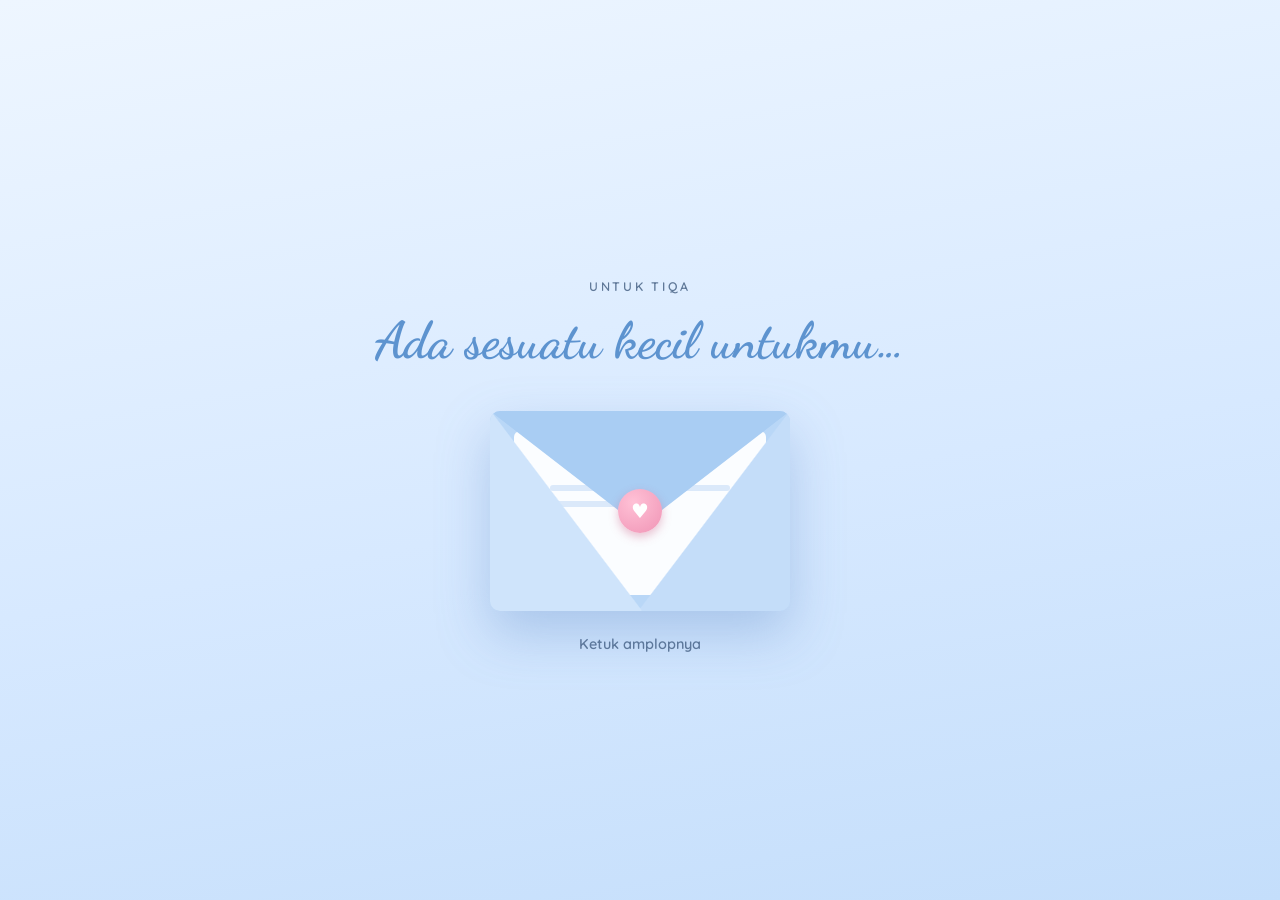
<file: index.html>
<!doctype html>
<html lang="id">
<head>
  <meta charset="utf-8">
  <meta name="viewport" content="width=device-width, initial-scale=1, viewport-fit=cover">
  <meta name="theme-color" content="#dcecff">
  <title>Selamat Ulang Tahun 💙</title>
  <meta name="description" content="Sebuah kejutan kecil untukmu.">
  <link rel="icon" href="data:image/svg+xml,<svg xmlns='http://www.w3.org/2000/svg' viewBox='0 0 100 100'><text y='.9em' font-size='90'>💙</text></svg>">
  <link rel="preconnect" href="https://fonts.googleapis.com">
  <link rel="preconnect" href="https://fonts.gstatic.com" crossorigin>
  <link href="https://fonts.googleapis.com/css2?family=Dancing+Script:wght@600;700&family=Quicksand:wght@400;500;600;700&display=swap" rel="stylesheet">
  <link rel="stylesheet" href="style.css?v=3">
</head>
<body>
  <!-- latar: gelembung & hati melayang -->
  <div class="sky" aria-hidden="true"></div>
  <canvas id="confetti" aria-hidden="true"></canvas>

  <button id="musicBtn" class="music-btn" aria-label="Musik" hidden>
    <span class="note">♪</span>
  </button>
  <audio id="bgm" loop preload="auto"></audio>

  <main>
    <!-- 1. AMPLOP -->
    <section class="scene active" id="s-envelope">
      <p class="eyebrow">untuk <span data-nama></span></p>
      <h1 class="script" id="pembuka"></h1>
      <button class="envelope" id="envelope" aria-label="Buka amplop">
        <span class="env-back"></span>
        <span class="env-letter"><span class="env-letter-line"></span><span class="env-letter-line short"></span></span>
        <span class="env-front"></span>
        <span class="env-flap"></span>
        <span class="env-seal">♥</span>
      </button>
      <p class="hint pulse">Ketuk amplopnya</p>
    </section>

    <!-- 2. SURAT -->
    <section class="scene" id="s-letter">
      <article class="paper">
        <div id="letterBody"></div>
        <p class="sign">from..,<br><span class="script" data-dari></span></p>
      </article>
      <button class="btn" data-next="s-wish">Lanjut ›</button>
    </section>

    <!-- 3. MAKE A WISH -->
    <section class="scene" id="s-wish">
      <h2 class="script" id="wishJudul"></h2>
      <p class="sub" id="wishPetunjuk"></p>
      <div class="hold-wrap">
        <svg class="ring" viewBox="0 0 120 120" aria-hidden="true">
          <circle class="ring-bg" cx="60" cy="60" r="54"/>
          <circle class="ring-fg" id="ringFg" cx="60" cy="60" r="54"/>
        </svg>
        <button class="hold-btn" id="holdBtn" aria-label="Tahan untuk make a wish">
          <span class="hold-star">✦</span>
          <span class="hold-label" id="holdLabel">Tahan</span>
        </button>
      </div>
      <p class="wish-done" id="wishDone" hidden></p>
      <button class="btn" data-next="s-cake" id="wishNext" hidden>Sekarang tiup lilinnya ›</button>
    </section>

    <!-- 4. KUE -->
    <section class="scene" id="s-cake">
      <h2 class="script">Tiup lilinnya!</h2>
      <p class="sub" id="cakeHint">Tiup ke arah mikrofon, atau ketuk tiap lilin.</p>
      <div class="cake" id="cake">
        <div class="candles" id="candles"></div>
        <div class="tier tier-top"><span class="drip"></span></div>
        <div class="tier tier-bottom"><span class="drip"></span><span class="sprinkles"></span></div>
        <div class="plate"></div>
      </div>
      <div class="cake-actions">
        <button class="btn ghost" id="micBtn">🎤 Tiup pakai mic</button>
      </div>
      <div class="hbd" id="hbd" hidden>
        <h1 class="script big">Happy Birthday<br><span data-nama></span>!</h1>
        <p class="age" id="ageLine" hidden></p>
        <button class="btn" data-next="s-gallery">Lihat kenangan ›</button>
      </div>
    </section>

    <!-- 5. GALERI -->
    <section class="scene" id="s-gallery">
      <h2 class="script">Kenangan</h2>
      <div class="gallery" id="gallery">
        <div class="track" id="track"></div>
      </div>
      <div class="dots" id="dots"></div>
      <button class="btn" data-next="s-end">Satu lagi ›</button>
    </section>

    <!-- 6. PENUTUP -->
    <section class="scene" id="s-end">
      <div class="big-heart" aria-hidden="true">💙</div>
      <p class="closing" id="penutup"></p>
      <p class="sign"><span class="script" data-dari></span></p>
      <button class="btn ghost" id="replay">↺ Ulangi dari awal</button>
    </section>
  </main>

  <script src="config.js?v=3"></script>
  <script src="script.js?v=4"></script>
</body>
</html>
</file>
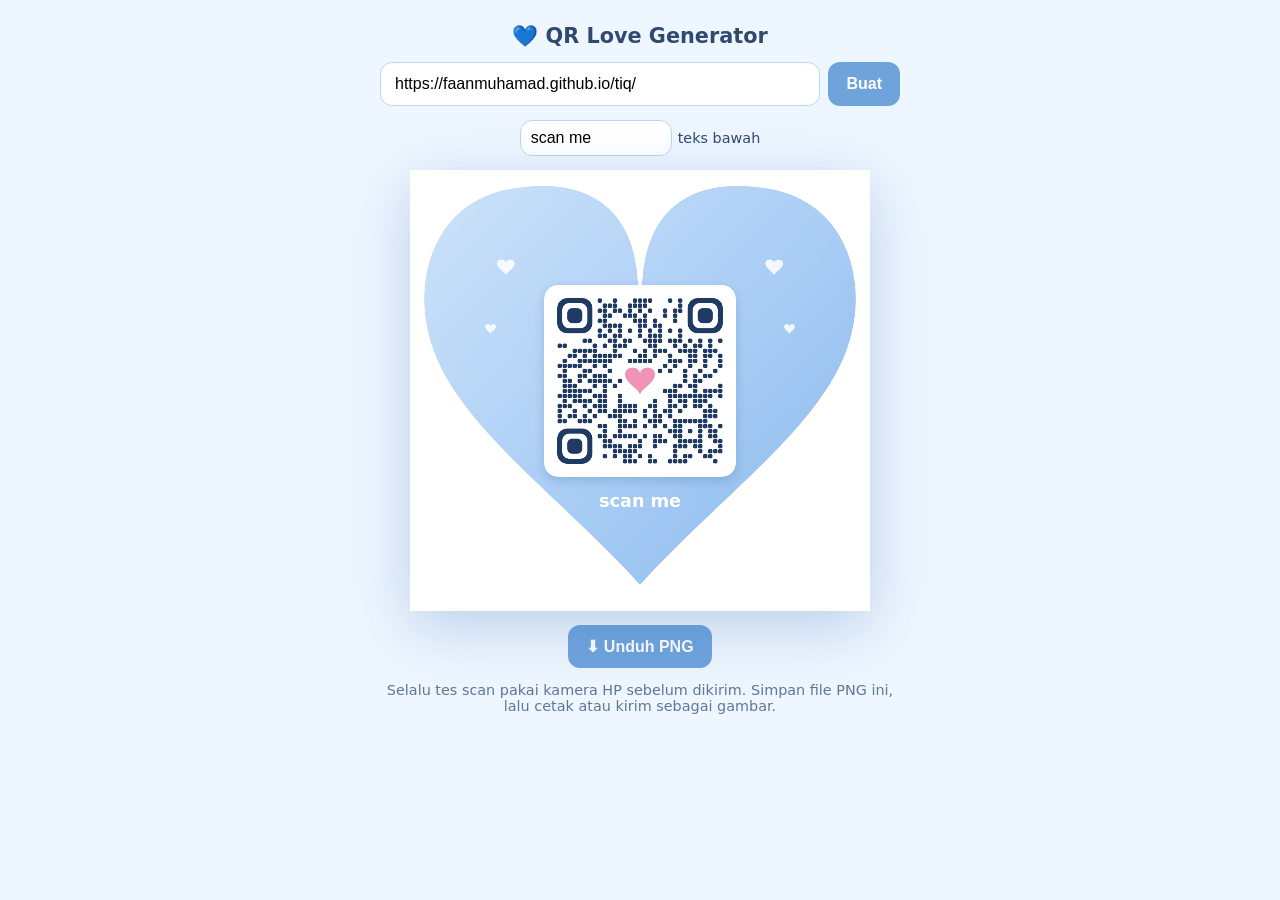
<file: qr-love.html>
<!doctype html>
<html lang="id">
<head>
<meta charset="utf-8">
<meta name="viewport" content="width=device-width, initial-scale=1">
<meta name="robots" content="noindex">
<title>QR Love Generator</title>
<style>
  body{margin:0;font-family:system-ui,"Segoe UI",sans-serif;background:#eef6ff;color:#2f4a6d;display:flex;flex-direction:column;align-items:center;padding:24px 16px;gap:14px}
  h1{font-size:1.3rem;margin:0}
  .row{display:flex;gap:8px;width:min(100%,520px)}
  input{flex:1;padding:12px 14px;border-radius:12px;border:1px solid #bcd6f3;font-size:1rem;min-width:0}
  button{padding:12px 18px;border-radius:12px;border:0;background:#6fa3dc;color:#fff;font-weight:700;font-size:1rem;cursor:pointer}
  label{font-size:.9rem;display:flex;gap:6px;align-items:center}
  canvas{width:min(100%,460px);height:auto;filter:drop-shadow(0 16px 30px rgba(70,120,190,.3))}
  p{max-width:520px;text-align:center;font-size:.9rem;color:#5f7898;margin:0}
</style>
</head>
<body>
  <h1>💙 QR Love Generator</h1>
  <div class="row">
    <input id="url" value="https://faanmuhamad.github.io/tiq/" placeholder="https://username.github.io/fbirthday/">
    <button id="make">Buat</button>
  </div>
  <div class="row" style="justify-content:center;gap:16px">
    <label><input type="text" id="caption" value="scan me" style="width:130px;flex:none;padding:8px 10px"> teks bawah</label>
  </div>
  <canvas id="c" width="1200" height="1150"></canvas>
  <button id="dl">⬇ Unduh PNG</button>
  <p>Selalu tes scan pakai kamera HP sebelum dikirim. Simpan file PNG ini, lalu cetak atau kirim sebagai gambar.</p>

<script src="assets/qrcode.js"></script>
<script>
const $ = (s) => document.querySelector(s);
const cv = $("#c"), ctx = cv.getContext("2d");
const W = cv.width, H = cv.height;

// Use this site's public URL when hosted on GitHub Pages; keep it as default locally.
if (location.hostname.endsWith(".github.io")) {
  $("#url").value = location.href.replace(/qr-love\.html.*$/, "");
}

function heartPath(cx, top, w) {
  // hati klasik: lebar w, tinggi ~0.92w
  const h = w * 0.92;
  ctx.beginPath();
  ctx.moveTo(cx, top + h * 0.27);
  ctx.bezierCurveTo(cx, top + h * 0.05, cx - w * 0.12, top - h * 0.02, cx - w * 0.27, top);
  ctx.bezierCurveTo(cx - w * 0.47, top + h * 0.02, cx - w * 0.52, top + h * 0.22, cx - w * 0.49, top + h * 0.36);
  ctx.bezierCurveTo(cx - w * 0.45, top + h * 0.58, cx - w * 0.2, top + h * 0.76, cx, top + h);
  ctx.bezierCurveTo(cx + w * 0.2, top + h * 0.76, cx + w * 0.45, top + h * 0.58, cx + w * 0.49, top + h * 0.36);
  ctx.bezierCurveTo(cx + w * 0.52, top + h * 0.22, cx + w * 0.47, top + h * 0.02, cx + w * 0.27, top);
  ctx.bezierCurveTo(cx + w * 0.12, top - h * 0.02, cx, top + h * 0.05, cx, top + h * 0.27);
  ctx.closePath();
}
function rr(x, y, w, h, r) {
  ctx.beginPath(); ctx.moveTo(x + r, y); ctx.arcTo(x + w, y, x + w, y + h, r); ctx.arcTo(x + w, y + h, x, y + h, r);
  ctx.arcTo(x, y + h, x, y, r); ctx.arcTo(x, y, x + w, y, r); ctx.closePath();
}
function smallHeart(cx, cy, s, color) {
  ctx.save(); ctx.translate(cx, cy); ctx.fillStyle = color;
  ctx.beginPath(); ctx.moveTo(0, s * 0.3);
  ctx.bezierCurveTo(0, 0, -s * 0.5, 0, -s * 0.5, s * 0.3);
  ctx.bezierCurveTo(-s * 0.5, s * 0.6, 0, s * 0.8, 0, s);
  ctx.bezierCurveTo(0, s * 0.8, s * 0.5, s * 0.6, s * 0.5, s * 0.3);
  ctx.bezierCurveTo(s * 0.5, 0, 0, 0, 0, s * 0.3);
  ctx.fill(); ctx.restore();
}

function draw() {
  const url = $("#url").value.trim() || "https://github.com";
  const qr = qrcode(0, "H"); qr.addData(url); qr.make();
  const n = qr.getModuleCount();

  ctx.fillStyle = "#ffffff"; ctx.fillRect(0, 0, W, H);
  // hati besar
  const g = ctx.createLinearGradient(0, 0, W, H);
  g.addColorStop(0, "#cfe4fb"); g.addColorStop(.55, "#a9cdf5"); g.addColorStop(1, "#86b6ea");
  heartPath(W / 2, 40, W - 60); ctx.fillStyle = g; ctx.fill();
  ctx.lineWidth = 10; ctx.strokeStyle = "#ffffff"; ctx.stroke();

  // area QR putih
  const box = 500, bx = (W - box) / 2, by = 300;
  ctx.save(); ctx.shadowColor = "rgba(50,90,150,.25)"; ctx.shadowBlur = 30; ctx.shadowOffsetY = 10;
  rr(bx, by, box, box, 36); ctx.fillStyle = "#fff"; ctx.fill(); ctx.restore();

  const quiet = 34, cell = (box - quiet * 2) / n, ox = bx + quiet, oy = by + quiet;
  const ink = "#1f3b63";
  const isFinder = (r, c) => (r < 7 && c < 7) || (r < 7 && c >= n - 7) || (r >= n - 7 && c < 7);
  // logo tengah: kosongkan area kecil (~9% luas, aman untuk level H)
  const hole = Math.round(n * 0.22) | 1, hs = Math.floor((n - hole) / 2);
  const inHole = (r, c) => r >= hs && r < hs + hole && c >= hs && c < hs + hole;

  ctx.fillStyle = ink;
  for (let r = 0; r < n; r++) for (let c = 0; c < n; c++) {
    if (!qr.isDark(r, c) || isFinder(r, c) || inHole(r, c)) continue;
    rr(ox + c * cell + cell * .06, oy + r * cell + cell * .06, cell * .88, cell * .88, cell * .32); ctx.fill();
  }
  // finder pattern membulat
  for (const [r, c] of [[0, 0], [0, n - 7], [n - 7, 0]]) {
    const x = ox + c * cell, y = oy + r * cell;
    rr(x, y, cell * 7, cell * 7, cell * 2); ctx.fillStyle = ink; ctx.fill();
    rr(x + cell, y + cell, cell * 5, cell * 5, cell * 1.4); ctx.fillStyle = "#fff"; ctx.fill();
    rr(x + cell * 2, y + cell * 2, cell * 3, cell * 3, cell * 1); ctx.fillStyle = ink; ctx.fill();
  }
  // hati kecil di tengah
  const hc = ox + (hs + hole / 2) * cell, hy = oy + (hs + hole / 2) * cell, hsz = hole * cell * 0.85;
  smallHeart(hc, hy - hsz * 0.52, hsz, "#f094b5");

  // teks
  const cap = $("#caption").value;
  if (cap) {
    ctx.fillStyle = "#ffffff"; ctx.font = "700 46px 'Segoe UI',system-ui,sans-serif"; ctx.textAlign = "center";
    ctx.fillText(cap, W / 2, by + box + 78);
  }
  // hati-hati kecil hiasan
  [[250, 230, 46], [950, 230, 46], [210, 400, 28], [990, 400, 28]].forEach(([x, y, s]) => smallHeart(x, y, s, "rgba(255,255,255,.85)"));
}

$("#make").onclick = draw;
$("#url").addEventListener("keydown", (e) => e.key === "Enter" && draw());
$("#caption").addEventListener("input", draw);
$("#dl").onclick = () => {
  const a = document.createElement("a");
  a.download = "qr-love.png"; a.href = cv.toDataURL("image/png"); a.click();
};
draw();
</script>
</body>
</html>
</file>
<file: style.css>
:root{
  --bg1:#eef6ff; --bg2:#d7e9ff; --bg3:#c4defb;
  --blue:#8cbcef; --blue-d:#5d93cf; --ink:#2f4a6d; --ink-soft:#5f7898;
  --white:#ffffff; --paper:#fbfdff; --cream:#fff8ef;
  --lilac:#cdd6ff; --pink:#ffd9e6;
  --shadow:0 18px 40px -18px rgba(54,98,158,.45);
  --radius:22px;
}
*{box-sizing:border-box;margin:0;padding:0}
html,body{height:100%}
body{
  font-family:"Quicksand",system-ui,sans-serif;color:var(--ink);
  background:linear-gradient(170deg,var(--bg1) 0%,var(--bg2) 55%,var(--bg3) 100%);
  background-attachment:fixed;overflow-x:hidden;
  -webkit-tap-highlight-color:transparent;
}
.script{font-family:"Dancing Script",cursive;font-weight:700;color:var(--blue-d)}
button{font:inherit;color:inherit;border:0;background:none;cursor:pointer}

/* ---------- latar ---------- */
.sky{position:fixed;inset:0;pointer-events:none;overflow:hidden;z-index:0}
.float{position:absolute;bottom:-60px;opacity:.75;animation:rise linear forwards;will-change:transform}
.float.character{height:auto;opacity:.5;object-fit:contain}
.float.heart{color:#a9cdf5;text-shadow:0 2px 6px rgba(93,147,207,.25)}
@keyframes rise{
  0%{transform:translate(0,0) rotate(0)}
  50%{transform:translate(var(--dx),-55vh) rotate(15deg)}
  100%{transform:translate(0,-115vh) rotate(-10deg);opacity:0}
}
#confetti{position:fixed;inset:0;width:100%;height:100%;pointer-events:none;z-index:50}

/* ---------- musik ---------- */
.music-btn{position:fixed;top:max(14px,env(safe-area-inset-top));right:14px;z-index:60;width:46px;height:46px;border-radius:50%;
  background:rgba(255,255,255,.75);backdrop-filter:blur(6px);box-shadow:var(--shadow);display:grid;place-items:center;font-size:20px;color:var(--blue-d)}
.music-btn[hidden],[hidden]{display:none!important}
.music-btn.playing .note{animation:spin 3s linear infinite;display:inline-block}
.music-btn.muted{opacity:.55}
@keyframes spin{to{transform:rotate(360deg)}}

/* ---------- scene ---------- */
main{position:relative;z-index:1}
.scene{min-height:100vh;min-height:100svh;display:none;flex-direction:column;align-items:center;justify-content:center;
  gap:18px;padding:72px 18px 40px;text-align:center}
.scene.active{display:flex;animation:fadeUp .8s ease both}
@keyframes fadeUp{from{opacity:0;transform:translateY(24px)}to{opacity:1;transform:none}}
.eyebrow{letter-spacing:.22em;text-transform:uppercase;font-size:.78rem;font-weight:600;color:var(--ink-soft)}
h1.script{font-size:clamp(2.1rem,8vw,3.2rem);line-height:1.15}
h2.script{font-size:clamp(2rem,7.5vw,2.8rem)}
.sub{max-width:340px;color:var(--ink-soft);line-height:1.6;font-weight:500}
.hint{font-size:.9rem;color:var(--ink-soft);font-weight:600}
.pulse{animation:pulse 1.8s ease-in-out infinite}
@keyframes pulse{50%{opacity:.4}}

.btn{margin-top:6px;padding:14px 26px;border-radius:999px;font-weight:700;font-size:1rem;color:#fff;
  background:linear-gradient(135deg,#9cc8f5,#6fa3dc);box-shadow:0 10px 24px -10px rgba(70,120,190,.7);transition:transform .15s}
.btn:active{transform:scale(.96)}
.btn.ghost{background:rgba(255,255,255,.75);color:var(--blue-d);box-shadow:var(--shadow)}

/* ---------- amplop ---------- */
.envelope{position:relative;width:min(78vw,300px);aspect-ratio:3/2;margin:22px 0 6px;filter:drop-shadow(0 22px 26px rgba(70,120,190,.3));
  animation:bob 3s ease-in-out infinite}
@keyframes bob{50%{transform:translateY(-8px)}}
.env-back{position:absolute;inset:0;background:#b9d7f7;border-radius:10px}
.env-letter{position:absolute;left:8%;right:8%;top:10%;bottom:8%;background:var(--paper);border-radius:6px;
  display:flex;flex-direction:column;gap:10px;padding:18% 12% 0;transition:transform .9s cubic-bezier(.3,1.4,.5,1) .45s;z-index:1}
.env-letter-line{height:6px;border-radius:3px;background:#dbe9fa}
.env-letter-line.short{width:60%}
.env-front{position:absolute;inset:0;border-radius:10px;z-index:2;
  background:linear-gradient(to top right,#cfe4fb 50%,transparent 50.5%) left/50.5% 100% no-repeat,
             linear-gradient(to top left,#c4ddf9 50%,transparent 50.5%) right/50.5% 100% no-repeat}
.env-flap{position:absolute;left:0;right:0;top:0;height:58%;z-index:3;transform-origin:top;transition:transform .6s ease, z-index 0s .3s;
  background:#a9cdf3;clip-path:polygon(0 0,100% 0,50% 100%);border-radius:10px 10px 0 0}
.env-seal{position:absolute;left:50%;top:50%;transform:translate(-50%,-50%);z-index:4;width:44px;height:44px;border-radius:50%;
  display:grid;place-items:center;color:#fff;font-size:20px;background:radial-gradient(circle at 35% 30%,#ffc1d6,#f094b5);
  box-shadow:0 4px 10px rgba(200,80,120,.35);transition:opacity .3s}
.envelope.open{animation:none}
.envelope.open .env-flap{transform:rotateX(180deg);z-index:0}
.envelope.open .env-seal{opacity:0}
.envelope.open .env-letter{transform:translateY(-55%)}

/* ---------- surat ---------- */
.paper{position:relative;width:min(100%,460px);background:var(--paper);border-radius:var(--radius);padding:34px 26px 28px;text-align:left;
  box-shadow:var(--shadow);line-height:1.75;font-size:1.02rem;
  background-image:repeating-linear-gradient(transparent 0 31px,#eaf2fc 31px 32px);background-position:0 18px}
.paper::before{content:"";position:absolute;top:-12px;left:50%;transform:translateX(-50%) rotate(-3deg);width:110px;height:26px;
  background:rgba(205,214,255,.75);border-radius:4px}
.paper p{margin-bottom:14px;opacity:0;transform:translateY(8px);transition:.7s ease}
.paper p.show{opacity:1;transform:none}
.paper p:first-child{font-family:"Dancing Script",cursive;font-size:1.7rem;color:var(--blue-d);line-height:1.3}
.sign{text-align:right;color:var(--ink-soft);font-weight:600}
.sign .script{font-size:1.8rem}
.paper .sign{opacity:0;transition:opacity 1s}
.paper .sign.show{opacity:1}
#s-letter .btn{opacity:0;pointer-events:none;transition:opacity .6s}
#s-letter .btn.show{opacity:1;pointer-events:auto}

/* ---------- make a wish ---------- */
.hold-wrap{position:relative;width:200px;height:200px;margin:18px 0}
.ring{position:absolute;inset:0;transform:rotate(-90deg)}
.ring circle{fill:none;stroke-width:8}
.ring-bg{stroke:rgba(255,255,255,.7)}
.ring-fg{stroke:url(#none);stroke:#7fb2e8;stroke-linecap:round;stroke-dasharray:339.3;stroke-dashoffset:339.3}
.hold-btn{position:absolute;inset:18px;border-radius:50%;display:flex;flex-direction:column;align-items:center;justify-content:center;gap:4px;
  background:radial-gradient(circle at 35% 30%,#fff,#d9ebff 70%);box-shadow:var(--shadow),inset 0 -6px 14px rgba(120,170,230,.25);
  user-select:none;-webkit-user-select:none;-webkit-touch-callout:none;touch-action:none;transition:transform .2s}
.hold-btn.holding{transform:scale(.94)}
.hold-btn.holding .hold-star{animation:twinkle .6s ease-in-out infinite}
.hold-star{font-size:44px;color:#89b9ec;transition:color .3s}
.hold-label{font-weight:700;color:var(--blue-d);letter-spacing:.05em}
@keyframes twinkle{50%{transform:scale(1.25) rotate(20deg);color:#f3b6cc}}
.hold-wrap.done .hold-btn{background:radial-gradient(circle at 35% 30%,#fff,#ffe3ee 70%)}
.hold-wrap.done .hold-star{color:#f0a3bf}
.wish-done{max-width:320px;font-weight:600;color:var(--blue-d);line-height:1.6;animation:fadeUp .7s both}

/* ---------- kue ---------- */
.cake{position:relative;width:240px;height:250px;margin:16px 0 4px}
.plate{position:absolute;bottom:0;left:-20px;right:-20px;height:22px;border-radius:50%;background:#fff;box-shadow:0 8px 18px -8px rgba(70,120,190,.5)}
.tier{position:absolute;left:50%;transform:translateX(-50%);border-radius:16px 16px 12px 12px;overflow:hidden}
.tier-bottom{bottom:12px;width:220px;height:96px;background:linear-gradient(#bcd9f8,#9fc6f1)}
.tier-top{bottom:104px;width:160px;height:72px;background:linear-gradient(#fdfeff,#e6f0fc)}
.drip{position:absolute;top:0;left:0;right:0;height:22px;
  background:radial-gradient(circle at 10px 6px,#fff 9px,transparent 10px) 0 0/26px 26px repeat-x;filter:drop-shadow(0 2px 0 rgba(0,0,0,.04))}
.tier-top .drip{background:radial-gradient(circle at 10px 6px,#ffd9e6 9px,transparent 10px) 0 0/26px 26px repeat-x}
.tier-top .drip::before,.tier-bottom .drip::before{content:"";position:absolute;inset:0 0 auto 0;height:8px;background:inherit}
.tier-top .drip::before{background:#ffd9e6}
.tier-bottom .drip::before{background:#fff}
.sprinkles{position:absolute;inset:30px 10px 10px;
  background:
   radial-gradient(circle,#fff 2px,transparent 3px) 0 0/34px 26px,
   radial-gradient(circle,#ffc4d8 2px,transparent 3px) 17px 13px/34px 26px}
.candles{position:absolute;bottom:176px;left:50%;transform:translateX(-50%);display:flex;gap:22px;align-items:flex-end;z-index:2}
.candle{position:relative;width:12px;height:52px;border-radius:4px;cursor:pointer;
  background:repeating-linear-gradient(-45deg,#fff 0 6px,#a9cdf5 6px 12px);box-shadow:0 2px 4px rgba(0,0,0,.08)}
.candle::after{content:"";position:absolute;top:-8px;left:50%;width:2px;height:8px;background:#6b6b6b;transform:translateX(-50%)}
.flame{position:absolute;left:50%;top:-34px;width:16px;height:26px;transform:translateX(-50%);border-radius:50% 50% 50% 50%/60% 60% 40% 40%;
  background:radial-gradient(ellipse at 50% 75%,#fff 10%,#ffe58a 40%,#ffad5c 75%,transparent 80%);
  filter:drop-shadow(0 0 8px #ffd27a);animation:flicker .18s infinite alternate;transform-origin:50% 90%}
.candle::before{content:"";position:absolute;top:-34px;left:50%;width:44px;height:44px;transform:translate(-50%,-10%);border-radius:50%;
  background:radial-gradient(circle,rgba(255,220,140,.45),transparent 70%);transition:opacity .4s}
@keyframes flicker{from{transform:translateX(-50%) scale(1,1) rotate(-2deg)}to{transform:translateX(-50%) scale(.92,1.08) rotate(2deg)}}
.candle.out .flame{animation:blowout .5s forwards}
.candle.out::before{opacity:0}
@keyframes blowout{to{transform:translateX(-50%) scale(.1,.4) translateY(10px);opacity:0}}
.smoke{position:absolute;left:50%;top:-20px;width:8px;height:8px;border-radius:50%;background:rgba(160,170,190,.5);animation:smoke 1.4s ease-out forwards}
@keyframes smoke{to{transform:translate(-30%,-60px) scale(3);opacity:0}}
.cake.wobble .flame{animation:flicker .06s infinite alternate}
.cake-actions{display:flex;gap:10px}
.btn.listening{background:#ffe3ee;color:#c46a8d}
.hbd{display:flex;flex-direction:column;align-items:center;gap:10px;animation:fadeUp .8s both}
.big{font-size:clamp(2.4rem,10vw,3.6rem)!important}
.age{font-weight:700;color:var(--ink-soft)}

/* ---------- galeri ---------- */
.gallery{width:min(100%,420px);overflow:hidden;border-radius:var(--radius);touch-action:pan-y}
.track{display:flex;transition:transform .5s cubic-bezier(.2,.8,.2,1)}
.slide{flex:0 0 100%;padding:10px}
.polaroid{background:#fff;padding:12px 12px 16px;border-radius:14px;box-shadow:var(--shadow);transform:rotate(var(--r,0deg))}
.polaroid .img{aspect-ratio:4/5;border-radius:8px;overflow:hidden;background:linear-gradient(135deg,#dcecff,#f2e8ff)}
.polaroid img{width:100%;height:100%;object-fit:cover;display:block}
.polaroid .ph{width:100%;height:100%;display:grid;place-items:center;color:var(--ink-soft);font-weight:600;font-size:.9rem;padding:20px}
.polaroid figcaption{font-family:"Dancing Script",cursive;font-size:1.45rem;color:var(--blue-d);margin-top:10px}
.dots{display:flex;gap:8px}
.dots button{width:9px;height:9px;border-radius:50%;background:#fff;opacity:.8;transition:.3s}
.dots button.on{width:24px;border-radius:6px;background:var(--blue-d)}

/* ---------- penutup ---------- */
.big-heart{font-size:84px;animation:beat 1.2s ease-in-out infinite}
@keyframes beat{0%,100%{transform:scale(1)}15%{transform:scale(1.15)}30%{transform:scale(1)}45%{transform:scale(1.1)}}
.closing{max-width:380px;font-size:1.15rem;line-height:1.8;font-weight:600}

@media (prefers-reduced-motion:reduce){*{animation-duration:.01ms!important;transition-duration:.01ms!important}}
</file>
